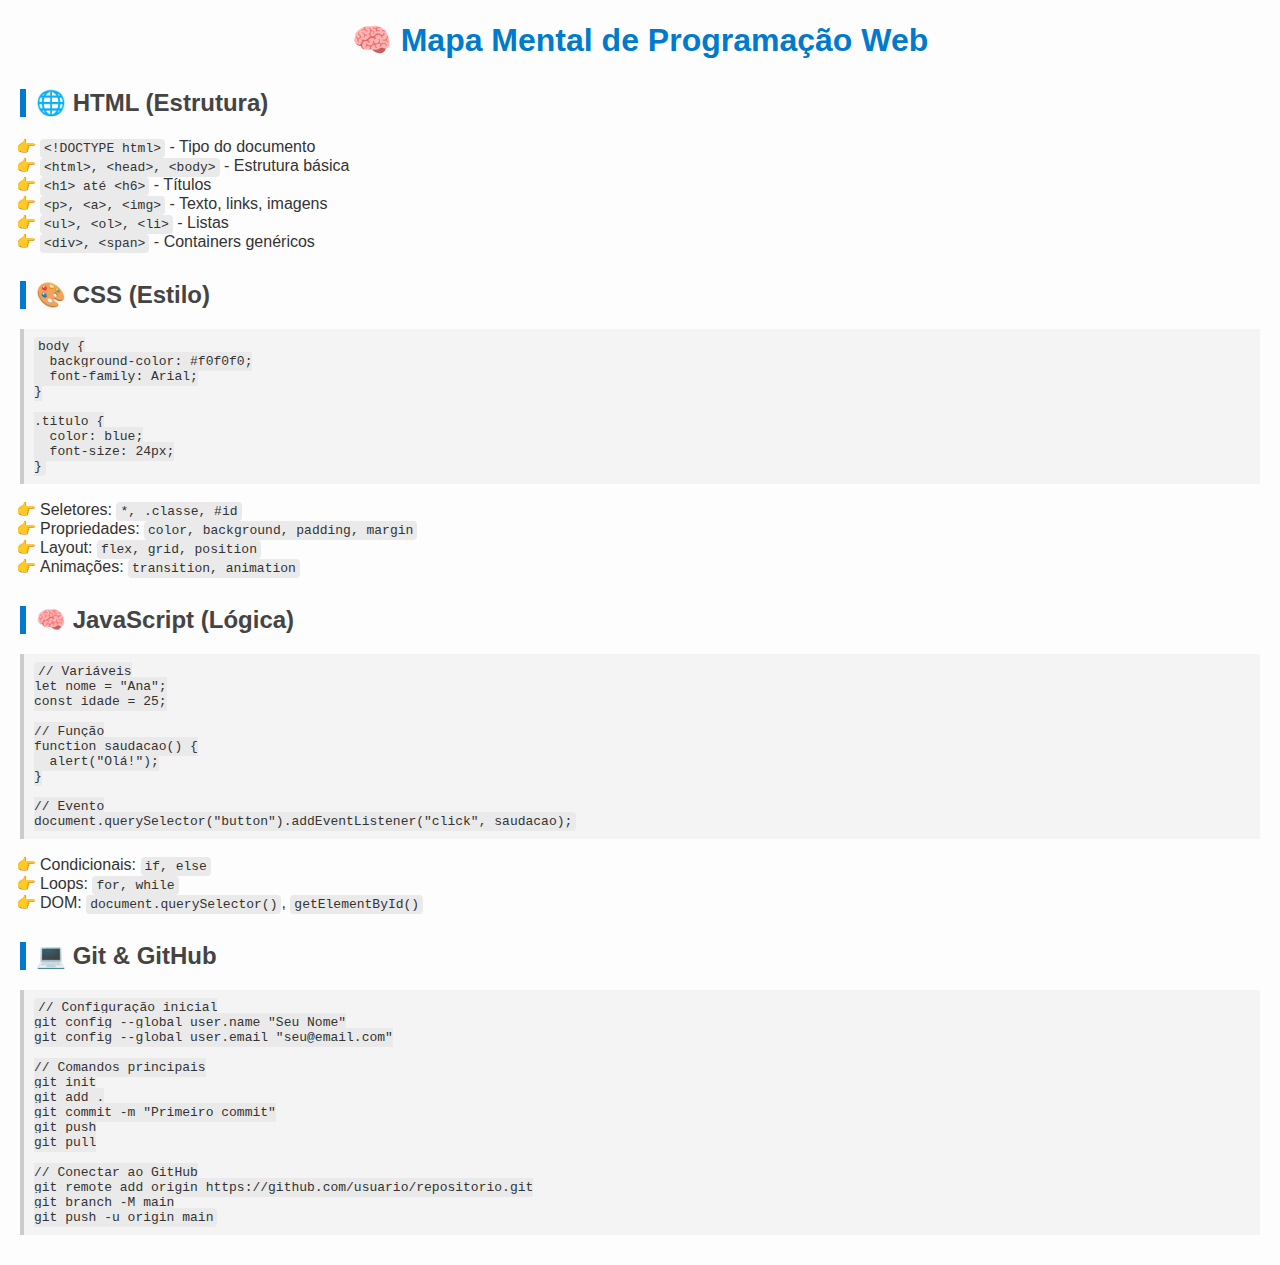
<file: mapa-mental-main/mapa-mental-main/index.html>
<!DOCTYPE html>
<html lang="pt-br">
<head>
  <meta charset="UTF-8">
  <title>Mapa Mental - Programação Web</title>
  <link rel="stylesheet" href="style.css">
</head>
<body>
  <h1>🧠 Mapa Mental de Programação Web</h1>

  <div class="secao">
    <h2>🌐 HTML (Estrutura)</h2>
    <ul>
      <li><code>&lt;!DOCTYPE html&gt;</code> - Tipo do documento</li>
      <li><code>&lt;html&gt;, &lt;head&gt;, &lt;body&gt;</code> - Estrutura básica</li>
      <li><code>&lt;h1&gt; até &lt;h6&gt;</code> - Títulos</li>
      <li><code>&lt;p&gt;, &lt;a&gt;, &lt;img&gt;</code> - Texto, links, imagens</li>
      <li><code>&lt;ul&gt;, &lt;ol&gt;, &lt;li&gt;</code> - Listas</li>
      <li><code>&lt;div&gt;, &lt;span&gt;</code> - Containers genéricos</li>
    </ul>
  </div>

  <div class="secao">
    <h2>🎨 CSS (Estilo)</h2>
    <pre><code>body {
  background-color: #f0f0f0;
  font-family: Arial;
}

.titulo {
  color: blue;
  font-size: 24px;
}</code></pre>
    <ul>
      <li>Seletores: <code>*, .classe, #id</code></li>
      <li>Propriedades: <code>color, background, padding, margin</code></li>
      <li>Layout: <code>flex, grid, position</code></li>
      <li>Animações: <code>transition, animation</code></li>
    </ul>
  </div>

  <div class="secao">
    <h2>🧠 JavaScript (Lógica)</h2>
    <pre><code>// Variáveis
let nome = "Ana";
const idade = 25;

// Função
function saudacao() {
  alert("Olá!");
}

// Evento
document.querySelector("button").addEventListener("click", saudacao);</code></pre>
    <ul>
      <li>Condicionais: <code>if, else</code></li>
      <li>Loops: <code>for, while</code></li>
      <li>DOM: <code>document.querySelector()</code>, <code>getElementById()</code></li>
    </ul>
  </div>

  <div class="secao">
    <h2>💻 Git & GitHub</h2>
    <pre><code>// Configuração inicial
git config --global user.name "Seu Nome"
git config --global user.email "seu@email.com"

// Comandos principais
git init
git add .
git commit -m "Primeiro commit"
git push
git pull

// Conectar ao GitHub
git remote add origin https://github.com/usuario/repositorio.git
git branch -M main
git push -u origin main</code></pre>
  </div>

</body>
</html>
</file>
<file: mapa-mental-main/mapa-mental-main/style.css>
body {
  font-family: Arial, sans-serif;
  background-color: #fdfdfd;
  margin: 20px;
  color: #333;
}

h1 {
  text-align: center;
  color: #007acc;
}

.secao {
  margin: 30px 0;
}

.secao h2 {
  color: #444;
  border-left: 6px solid #007acc;
  padding-left: 10px;
}

pre {
  background: #f4f4f4;
  padding: 10px;
  border-left: 4px solid #ccc;
  overflow-x: auto;
}

ul {
  list-style-type: "👉 ";
  padding-left: 20px;
}

code {
  background-color: #eaeaea;
  padding: 2px 4px;
  border-radius: 4px;
}
</file>
